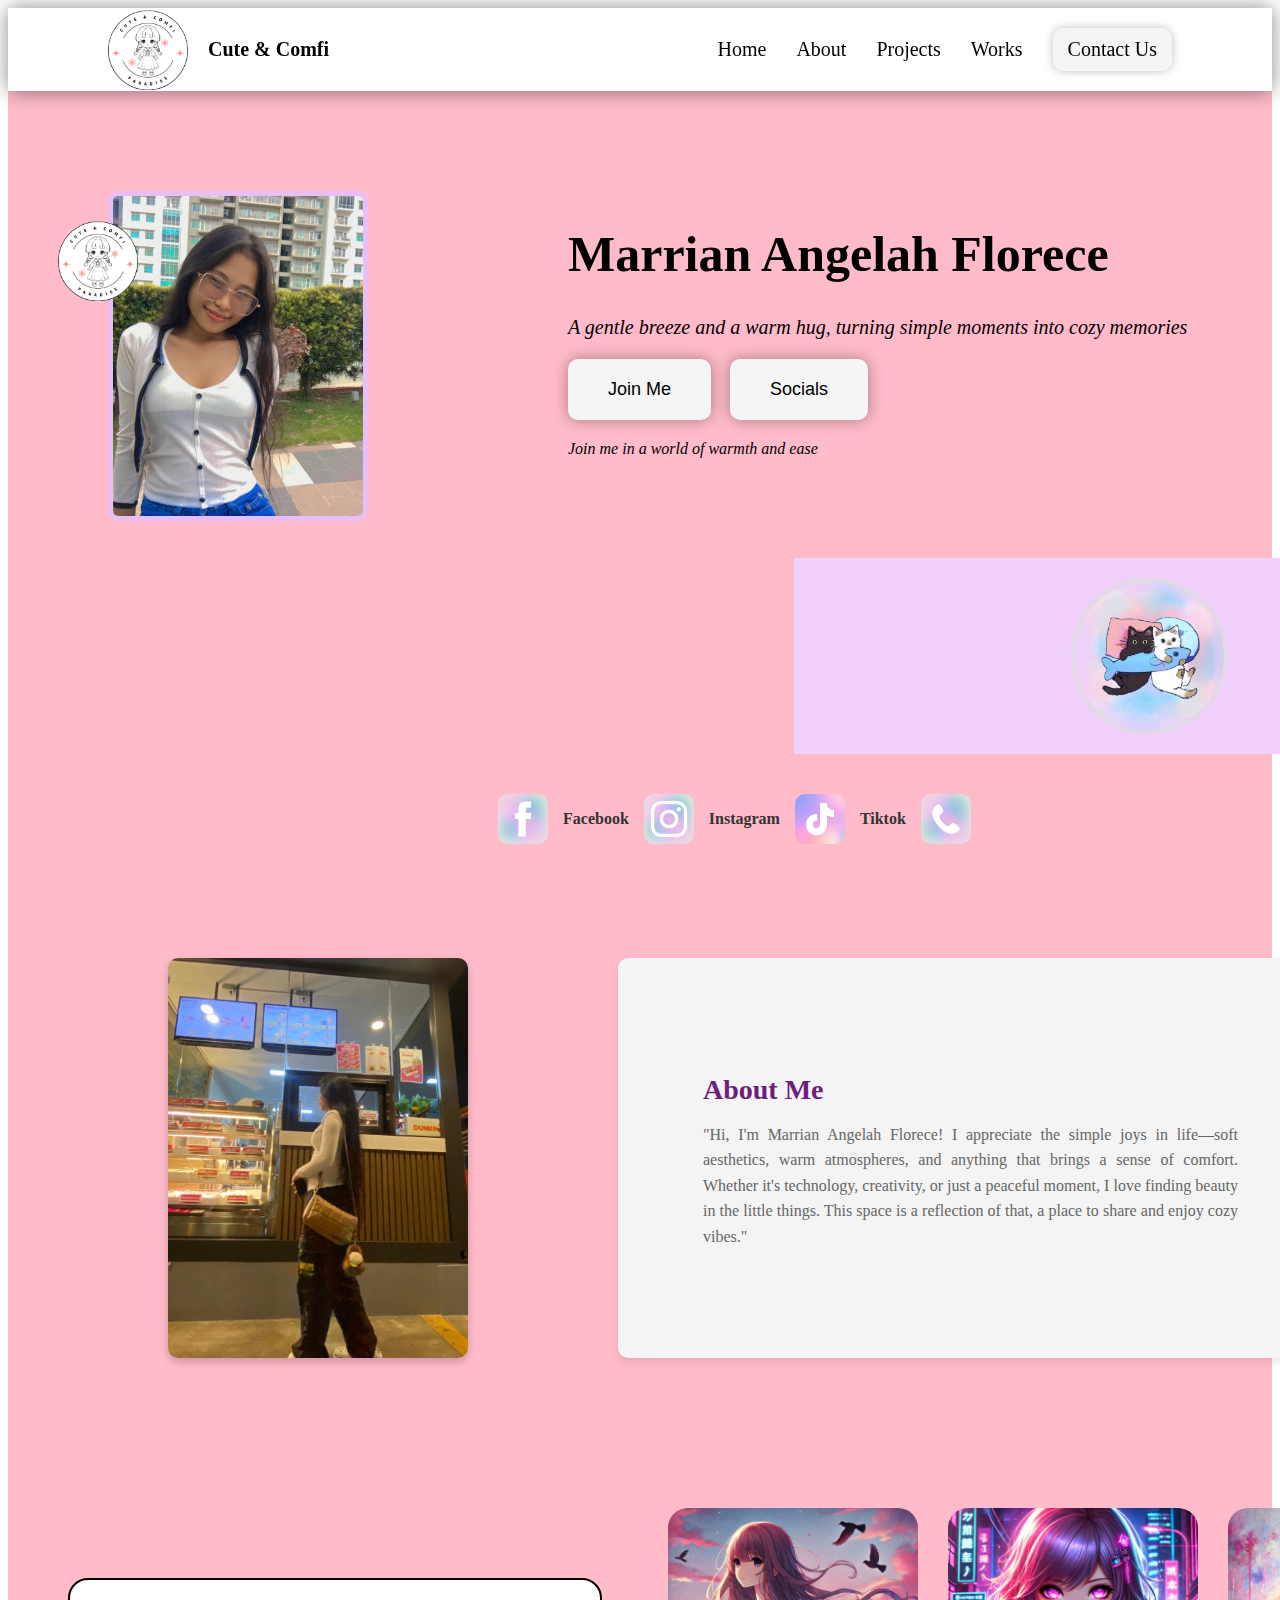
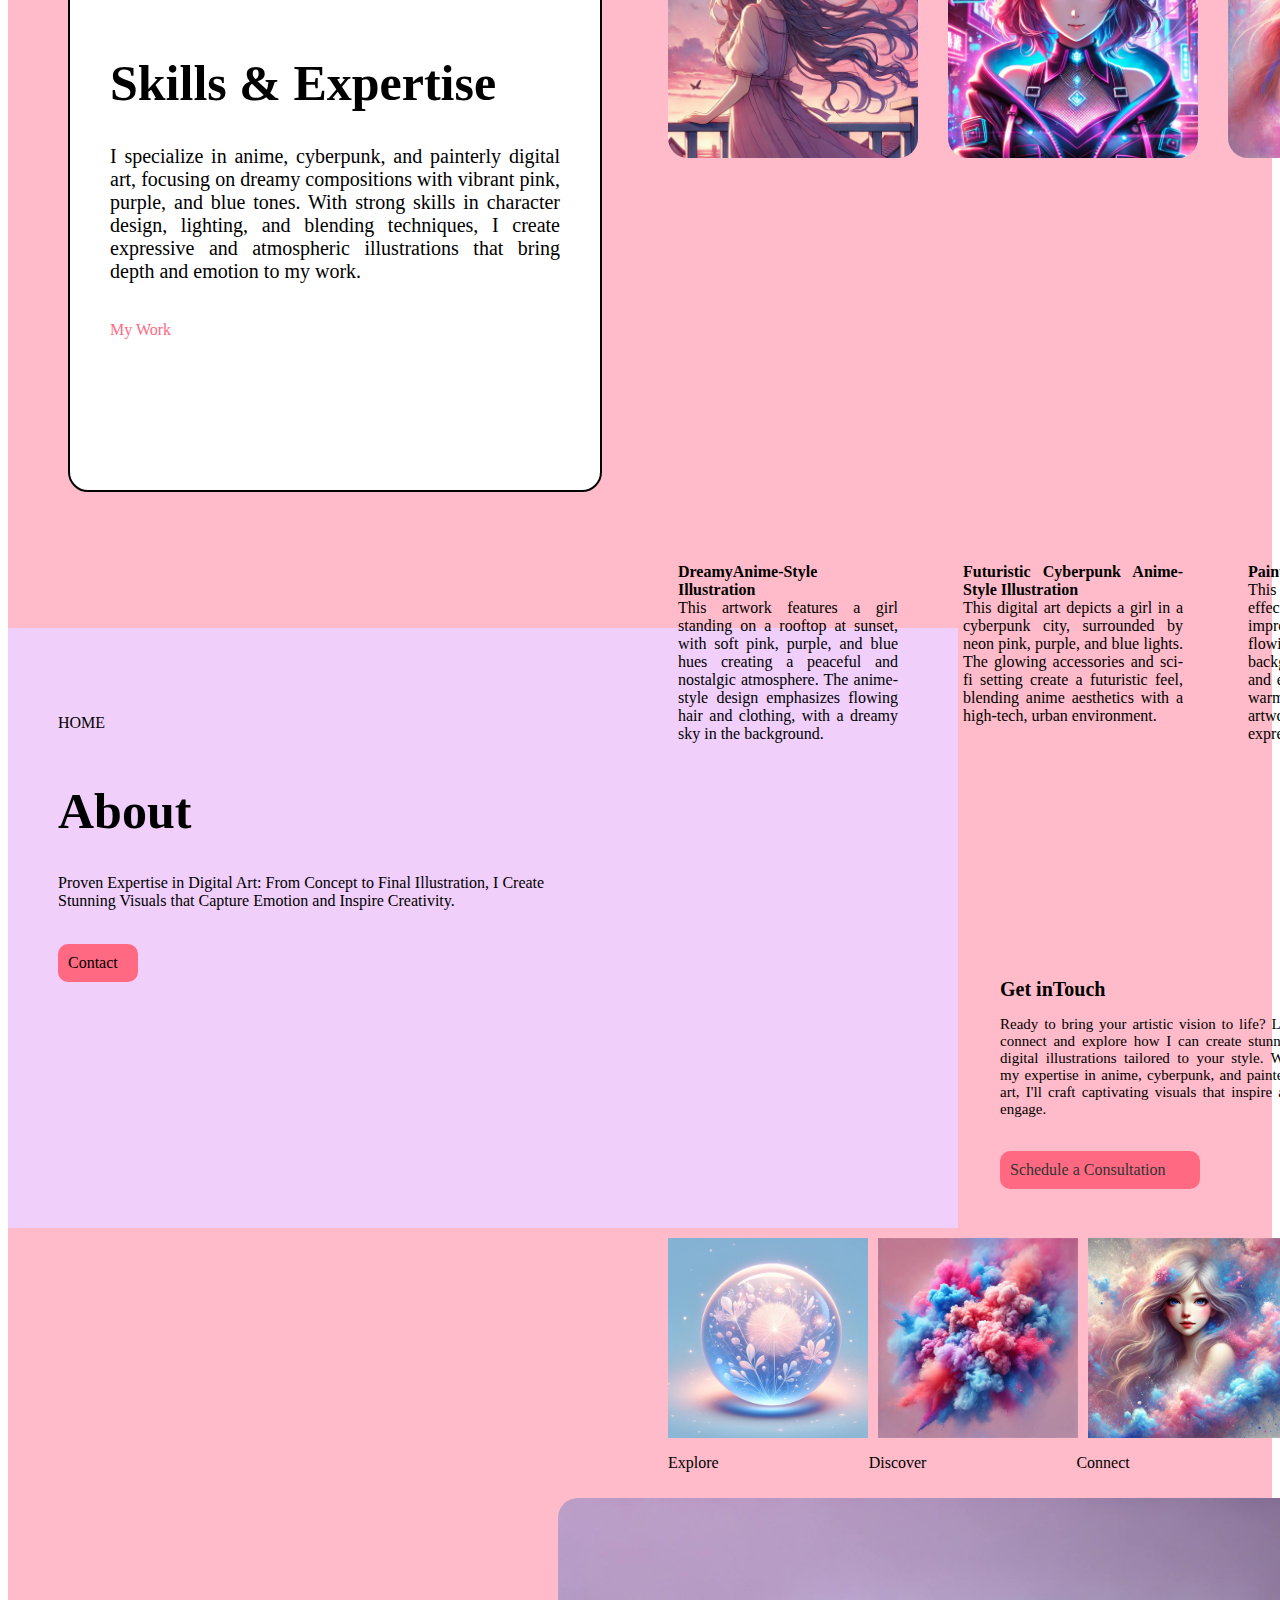
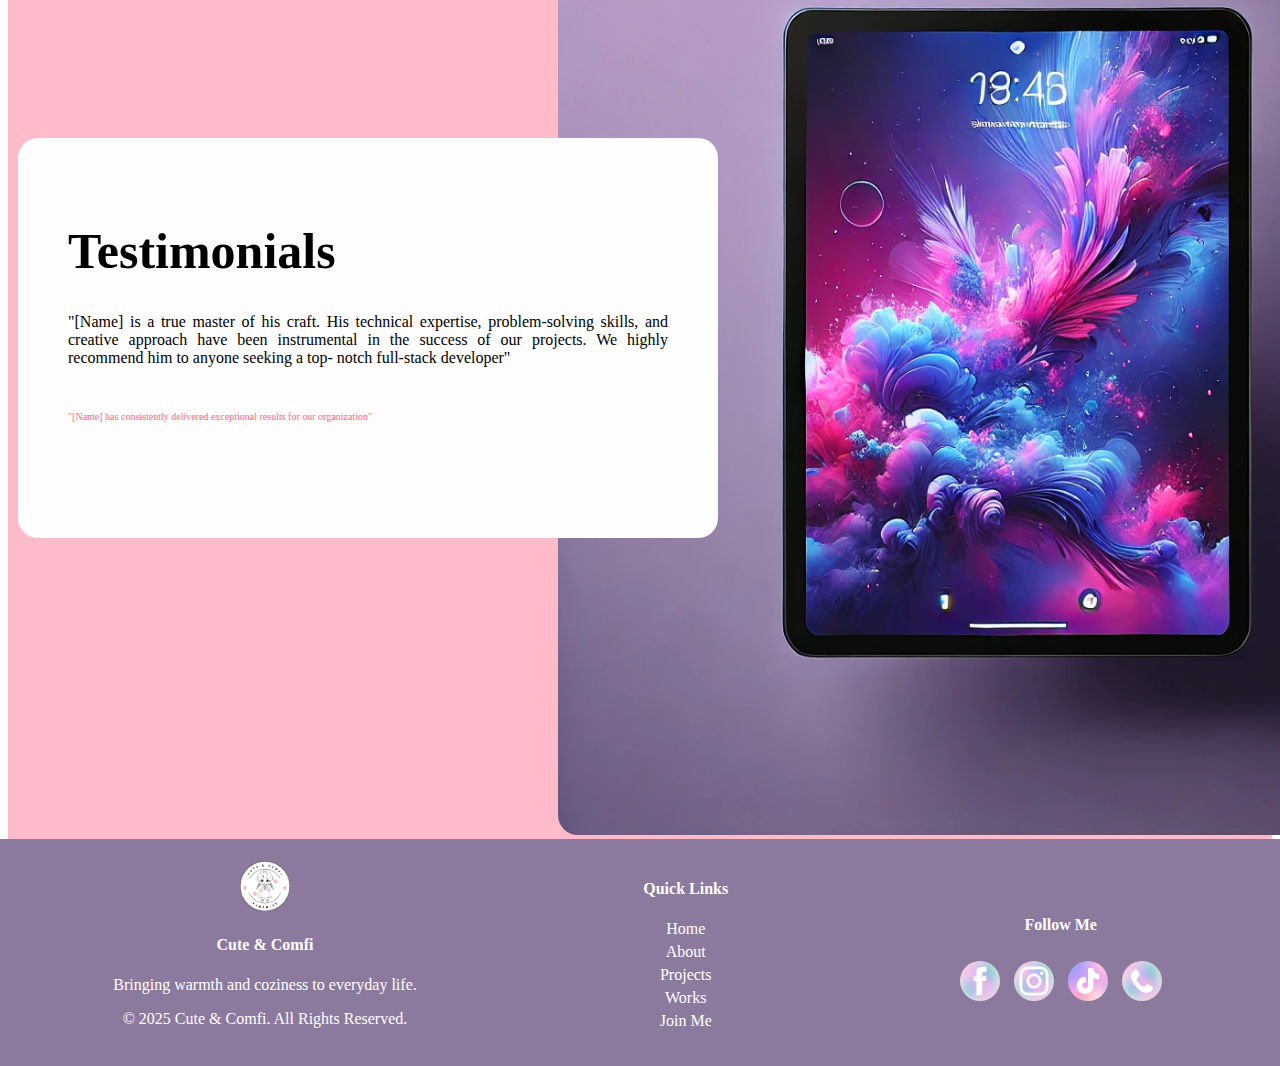
<file: index.html>
<!DOCTYPE html>
<html lang="en"> 
<head>
    <meta charset="UTF-8">
    <meta name="viewport" content="width=device-width, initial-scale=1.0">
    <title> My Profile </title>
    <link rel="stylesheet" href="css/style.css">
    <link rel="stylesheet" href="css/mobile.css">
    <link rel="stylesheet" href="css/tablet.css">
</head>


<body>
    <div class="header">
        <div  class="site-identity">
            <img src="images/cute&comfi_logo.html.png" alt="site-logo">
            <h4> Cute & Comfi </h4> 
        </div>

        <div class="menu-container">
           <ul class="nav-menu">
            <li><a href="#main-div">Home</a></li>
            <li><a href="#about-me">About</a></li>
            <li><a href="#projects">Projects</a></li>
            <li><a href="#works">Works</a></li>
            <li class="menu-btn"><a href="contact.html">Contact Us</a></li>
           </ul>
        </div>

        <div class="burger-menu-btn">
            <img src="images/menu.png" alt="" onclick="toggleMenu()">
        </div>

    </div>

     <div class="menu-container-mobile">
        <img class="close-btn" src="images/close.png" alt="" onclick="toggleMenu()">
        <ul class="nav-menu-mobile">
         <li><a href="#main-div">HOME</a></li>
         <li><a href="#about-me">ABOUT</a></li>
         <li><a href="#projects">PROJECTS</a></li>
         <li><a href="#works">WORKS</a></li>
         <li class="menu-btn"><a href="">JOIN ME</a></li>
        </ul>
     </div>


    <div id="main-div" class="marrian"> 
        <div class="marrian-img" style="position: relative;"> 
            <img class="image-border" src="images/marrian'spic.jpg" alt="marrian's image" height="320px" width="250px">
            <img class="small-img" src="images/cute&comfi_logo.html.png" alt="site-logo">
        </div>
 
    <div class="marrian-heading">
      <div>
         <h1 id="output"> Marrian Angelah Florece </h1> 
         <p class="quote"> A gentle breeze and a warm hug, turning simple moments into cozy memories </p> 
        <div class="marrian-button">
        <div class="marrian-button">
            <button style="margin-right: 15px;" id="output" onclick="showMessage()">Join Me</button>
            <button><a href="#socials"> Socials </a></button>
        </div>
        
        <script>
            function showMessage() {
                alert("Welcome to JavaScript!");
        
                let name = prompt("What is your name?");
                if (name) {
                    let likesJS = confirm("Do you like JavaScript?");
                    
                    let message = `Hello, ${name}! `;
                    message += likesJS ? "Glad you like JavaScript!" : "Hope you learn to enjoy it!";
                    
                    document.getElementById("output").innerText = message;
                }
            }
        </script>
        <p class="quote-2"> Join me in a world of warmth and ease </p>
        </div>
    </div>
    


    <div class="section-2">
        <div class="section2-div-1">
            <div style="width: 50%;"></div>
            <div class="image-cont">
                <img src="images/cutecomfypic.jpg" height="150px" width="150px" alt="comfy pic">
            </div>
    </div>

        <div class="section-2-2" id="Socials">
            <img src="images/icon-1.jpg" alt="" height="50px" width="50px">
            <p class="icon-note"> Facebook </p>
            <img src="images/icon-2.jpg" alt="" height="50px" width="50px">
            <p class="icon-note"> Instagram </p>
            <img src="images/icon-3.jpg" alt="" height="50px" width="50px">
            <p class="icon-note" > Tiktok </p>
            <img src="images/icon-4.jpg" alt="" height="50px" width="50px">
            <p class="icon-note">  </p>
        </div>
    </div>

<div id="about-me"> 
    <section class="about-section">
        <div class="about-content">
            <h2>About Me</h2>
            <p>"Hi, I'm Marrian Angelah Florece! I appreciate the simple joys in life—soft aesthetics, warm atmospheres, and anything that brings a sense of comfort. Whether it's technology, creativity, or just a peaceful moment, I love finding beauty in the little things. This space is a reflection of that, a place to share and enjoy cozy vibes."</p>
        </div>
        <div class="about-image">
            <img src="images/aboutmeimg.jpg" alt="About Me">
        </div>
    </section>

</div>

<div id="projects" class="box"> 
<div class="skills"> 
    <h1> Skills & Expertise</h1>
    <p>I specialize in anime, cyberpunk, and painterly digital art, focusing on dreamy compositions with vibrant pink, purple, and blue tones. With strong skills in character design, lighting, and blending techniques, I create expressive and atmospheric illustrations that bring depth and emotion to my work.</p>
    
    <br> 
    
    <a href="">My Work</a>
</div>
<div class="icons">
    <img class="abc" src="images/anime.jpg" alt="" height="250px" width="250px">
    <p></p>
    <img class="abc" src="images/digital.jpg" alt="" height="250px" width="250px">
    <p></p>
    <img class="abc" src="images/paint.jpg" alt="" height="250px" width="250px">
    <p></p>
</div> 


    <div class="paragraph"> 
        <p> <b> DreamyAnime-Style Illustration </b> <br> This artwork features a girl standing on a rooftop at sunset, with soft pink, purple, and blue hues creating a peaceful and nostalgic atmosphere. The anime-style design emphasizes flowing hair and clothing, with a dreamy sky in the background. </p>
        <p> <b> Futuristic Cyberpunk Anime-Style Illustration </b> <br> This digital art depicts a girl in a cyberpunk city, surrounded by neon pink, purple, and blue lights. The glowing accessories and sci-fi setting create a futuristic feel, blending anime aesthetics with a high-tech, urban environment. </p>
        <p> <b> Painting-Style Digital Art </b> <br> This piece has a soft, painterly effect, giving it a semi-realistic or impressionistic style. The girl's flowing hair blends into the pastel background, creating a dreamy and ethereal look. The lighting is warm and diffused, making the artwork feel delicate and expressive. </p>
    </div>




    <div class="home-about">

    <br>
    <br>

        <a  href="">HOME</a>
     <h1>About</h1>
     <p>Proven Expertise in Digital Art: From Concept to Final Illustration, 
        I Create Stunning Visuals that Capture Emotion and Inspire Creativity.
    </p>

    <br>

    <li class="btn"><a href="">Contact </a></li>

   

</div>
   
     <div id="works" class="float"> 
    <h1 > Get inTouch</h1>
        <p >Ready to bring your artistic vision to life? 
            Let's connect and explore how I can create 
            stunning digital illustrations tailored to 
            your style. With my expertise in anime, 
            cyberpunk, and painterly art, I'll craft 
            captivating visuals that inspire and engage.
        </p> 
        <br>
       <a href="">Schedule a Consultation</a>
    </div>

    <div class="photo">
        <img src="images/photo1.jpg" alt="" height="200px" width="200px">
        <img src="images/photo2.jpg" alt="" height="200px" width="200px">
        <img src="images/photo3.jpg" alt="" height="200px" width="200px">
        <img src="images/photo4.jpg" alt="" height="200px" width="200px">
    </div>

    <div class="photo-p">
        <p>Explore</p>
        <p>Discover</p>
        <p>Connect</p>
    </div>

    <div id="join" class="testimonial">
        <div class="test-paragraphs">
        <h1> Testimonials </h1>
        <p> "[Name] is a true master of his craft. His technical
            expertise, problem-solving skills, and creative approach
            have been instrumental in the success of our projects.
            
            We highly recommend him to anyone seeking a top-
            notch full-stack developer"</p>

            <br>

            <p class="test2">"[Name] has consistently delivered exceptional results for our organization"</p>
        </div>
        <img src="images/testimonial.jpg" alt="" height="100%" width="100%">
    </div>

    <footer id="socials" class="footer">
        <div class="footer-container">
            <div class="footer-branding">
                <img src="images/cute&comfi_logo.html.png" alt="Cute & Comfi Logo">
                <h4> Cute & Comfi </h4>
                <p>Bringing warmth and coziness to everyday life.</p>
                <p>© 2025 Cute & Comfi. All Rights Reserved.</p>
            </div>
            
            <div class="footer-links">
                <h4>Quick Links</h4>
                <ul>
                    <li><a href="#main-div">Home</a></li>
                    <li><a href="#about-me">About</a></li>
                    <li><a href="#">Projects</a></li>
                    <li><a href="#">Works</a></li>
                    <li><a href="#">Join Me</a></li>
                </ul>
            </div>
    
            <div class="footer-socials">
                <h4>Follow Me</h4>
                <div class="social-icons">
                    <a href="#"><img src="images/icon-1.jpg" alt="Facebook"></a>
                    <a href="#"><img src="images/icon-2.jpg" alt="Instagram"></a>
                    <a href="#"><img src="images/icon-3.jpg" alt="Tiktok"></a>
                    <a href="#"><img src="images/icon-4.jpg" alt="YouTube"></a>
                </div>
            </div>
        </div>
    </footer>

    <script>
        function toggleMenu(){
            document.querySelector(".menu-container-mobile").classList.toggle("active");
    
        }
    </script>
</body>
</html>
</file>
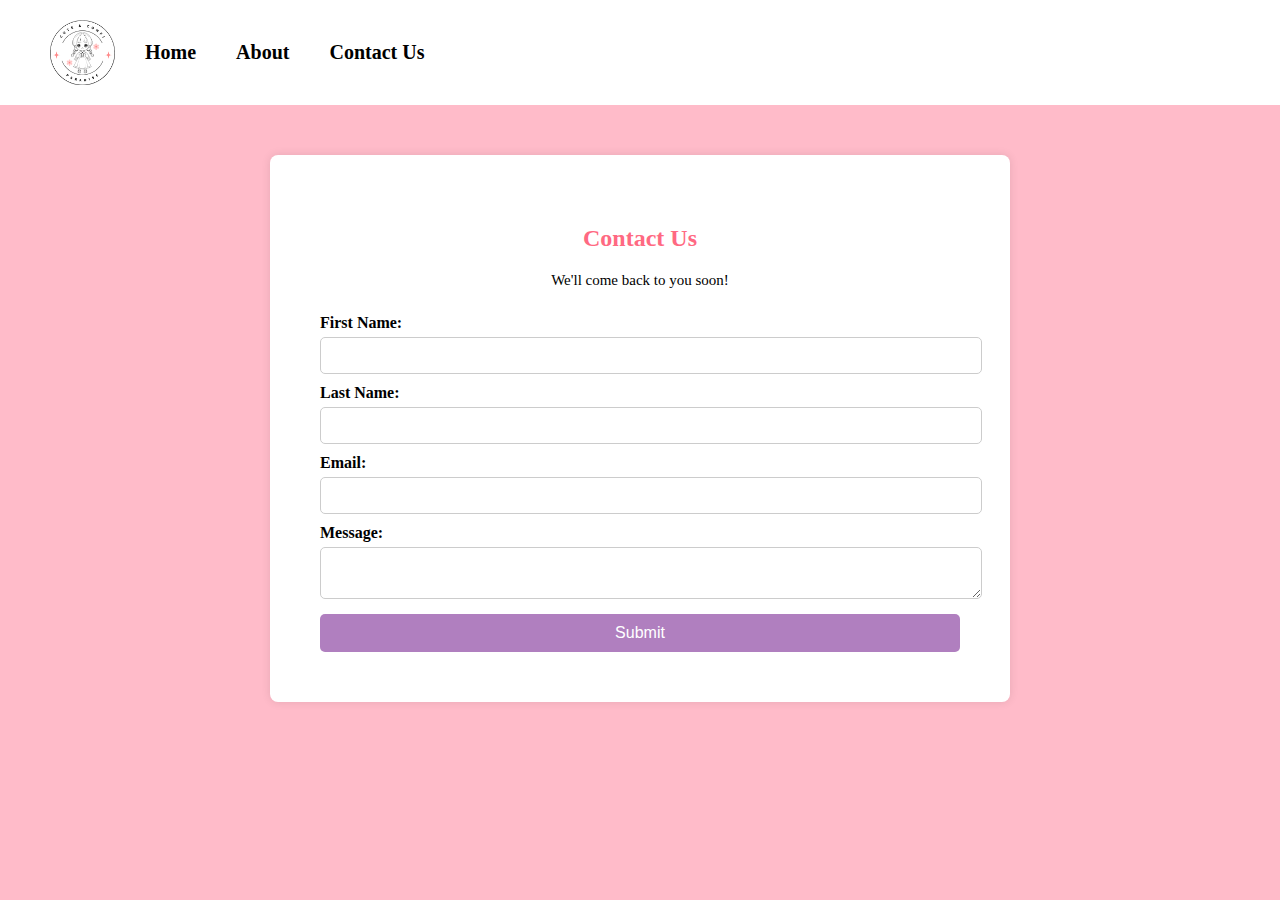
<file: contact.html>
<!DOCTYPE html>
<html lang="en">
<head>
    <meta charset="UTF-8">
    <meta name="viewport" content="width=device-width, initial-scale=1.0">
    <title>Contact Us</title>
    <link rel="stylesheet" href="css/contactstyle.css">
    <link rel="stylesheet" href="css/mobile.css">
    <link rel="stylesheet" href="css/tablet.css">
</head>
<body>
    <nav>
        <ul class="site-identity">
            <img src="images/cute&comfi_logo.html.png" alt="site-logo">
            <img src="images/menu.png" class="burger-menu-btn" alt="" onclick="toggleMenu()">
            <li class="btn"><a href="index.html">Home</a></li>
            <li class="btn"><a href="index.html">About</a></li>
            <li class="btn"><a href="contact.html">Contact Us</a></li> 
        </ul>
    </nav>

<div class="menu-container-mobile" id="menu">
    <img class="close-btn" src="images/close.png" alt="Close" onclick="toggleMenu()">
    <ul class="nav-menu-mobile">
        <li><a href="index.html">Home</a></li>
        <li><a href="index.html">About</a></li>
        <li><a href="contact.html">Contact Us</a></li>
    </ul>
</div>

    <div class="container">
        <h2>Contact Us</h2>
        <p class="form-quote"> We'll come back to you soon! </p>
        <form id="contactForm">
            <label for="firstName">First Name:</label>
            <input type="text" id="firstName" required>
            
            <label for="lastName">Last Name:</label>
            <input type="text" id="lastName" required>
            
            <label for="email">Email:</label>
            <input type="email" id="email" required>
            
            <label for="message">Message:</label>
            <textarea id="message" required></textarea>
            
            <button type="submit">Submit</button>
        </form>
        
        <div id="submittedData" class="hidden">
            <h3>Submitted Information</h3>
            <p><strong>First Name:</strong> <span id="displayFirstName"></span></p>
            <p><strong>Last Name:</strong> <span id="displayLastName"></span></p>
            <p><strong>Email:</strong> <span id="displayEmail"></span></p>
            <p><strong>Message:</strong> <span id="displayMessage"></span></p>
            <button id="backButton">Back</button>
        </div>
    </div>
    
    <script src="js/script.js"></script>
    <script src="js/menu.js"></script>
</body>
</html>
</file>
<file: css/style.css>
html{
    scroll-behavior: smooth;
    font-family: cursive;
    padding: 0;
    margin: 0;
}

.marrian{ 
    display: flex;
    gap: 200px;
    background-color: rgb(255, 187, 201);
}

.marrian-heading{
    flex-grow: 1;
 }
 
 .marrian-img{
     flex-grow: 1;
 }
 

#main-div{
    padding: 100px;
}

.burger-menu-btn{
    display: none;
}

.header{
    position: sticky;
    top: 0;
    display: flex;
    justify-content: space-between;
    align-items: center;
    padding: 0 100px;
    background-color:white;
    font-size: 20px;
    font-family: cursive;
    z-index: 9999;
    box-shadow: 0 0 20px rgba(0, 0, 0, 0.467);
}

.nav-menu{
    display: flex;
    align-items:center;
    gap: 30px;
    list-style: none;
}

.nav-menu a{
    text-decoration: none;
    color: black;
}

.nav-menu a:hover{
    color: rgb(255, 105, 130);
    text-decoration: none;
    font-weight: bold;
}

.site-identity{
    display: flex;
    align-items: center;
    gap: 20px;
}

.site-identity img{
    width: 80px;
    height: 80px;
}
.marrian-heading h1{
    font-size: 50px;
}

.marrian-button button{
    background-color:whitesmoke;
    gap: 10px 30px;
    color:black;
    border: none;
    font-size: 18px;
    padding: 20px 40px;
    box-shadow: 0 0 15px rgba(0, 0, 0, 0.353);
    border-radius: 10px;
}

.menu-container-mobile{
    display: none;
}

.marrian-button button:hover{
    background-color: #f0cffa;
}

.menu-btn{
    background-color:whitesmoke;
    padding: 10px 15px;
    box-shadow: 0 0 10px rgba(0, 0, 0, 0.259);
    border-radius: 10px;
}

.menu-btn:hover{
    background-color: rgb(255, 187, 201);
}

.menu-btn a:hover{
    color: black;
    text-decoration: none;
    font-weight: 400;
}

button a {
    text-decoration: none;
    color: inherit;
}

.small-img{
    width: 80px;
    height: 80px;
    position: absolute;
    top: 30px;
    left: -50px;
}

.quote{
    font-size: 20px;
    font-style: italic;
    font-family: cursive;
}

.quote-2{
    font-style: italic;
    font-family: cursive;
    margin-top: 20px;
}

.section-2{
    height: 400px;
    width: 100%;
}

.section2-div-1{
    display: flex;
    margin-top: 100px;
    margin-left: -130px;
}

.image-cont{
    background-color: #f0cffa;
    width: 1067px;
    display: flex;
    justify-content: center;
    align-items: center;
    padding: 20px 0;
}

.image-cont img {
    border-radius: 50%;
    object-fit: cover;
    border: 3px solid #ddd;
}

.image-border{
    border: 5px solid #e8bef5;
    border-radius: 10px;
    transition: transform 0.3s ease-in-out;
}

.image-border:hover{
    transform: scale(1.1);
}

.section-2-2{
    display: flex;
    margin-top: 10px;
    margin-left: -70px;
    padding: 30px 0;
    gap: 15px;
    flex-wrap: wrap;
}

.section-2-2 img {
    border-radius: 10px;
    transition: transform 0.3s ease-in-out;
}

.section-2-2 img:hover {
    transform: scale(1.1);
}

.section-2-2 p {
    margin: 0;
    font-weight: bold;
    color: #333;
}

.icon-note{
    display: flex;
    align-items: center;
    margin-top: 50px;
}

.about-section {
    margin-left: 50px;
    display: flex;
    align-items: center;
    justify-content: flex-start; 
    padding: 9 0;
    background-color: #f4f4f4;
    border-radius: 10px;
    box-shadow: 0 4px 8px rgba(0, 0, 0, 0.1);
    max-width: 710px; 
}

.about-content {
    margin-right: 10px;
    flex: 1;
    padding-right:80px; 
    order: 2; 
}

.about-content h2 {
    font-size: 28px;
    color: #6c1f7b;
    margin-bottom: 10px;
}

.about-content p {
    text-align: justify;
    font-size: 16px;
    color: #666;
    line-height: 1.6;
}

.about-image {
    margin-left: -450px;
    flex: 1;
    display: flex;
    justify-content: flex-start; 
    order: 1; 
  
}

.about-image img{
    width: 100%;
    max-width: 300px;
    border-radius: 10px;
    box-shadow: 0 4px 8px rgba(0, 0, 0, 0.2);
    transition: transform 0.3s ease-in-out;
}

.about-image img:hover{
    transform: scale(1.1);
}

.icons{
    height: 80vh;
    margin-top: 150px;
    gap: 15px;
    display: flex;
    margin-left: 100px;
}

.abc{
    border-radius: 20px;
}

.paragraph{
    position: absolute;
    display: flex;
    gap: 5px;
    top: 233%;
    margin-left: 80px;
    margin-top: 50px;
}

.paragraph p{
    padding-left: 30px;
    padding-right: 30px;
    width: 220px;
    gap: 10px;
    text-align: justify;
}
.skills{
    border: 2px solid black;
    border-radius: 20px;
    background-color: white;
    position: absolute;
    height: 430px;
    width: 450px;
    margin-left: -500px;
    margin-top: 70px;
    padding: 40px;
}

.skills p{
    text-align: justify;
    font-size: 20px;
}

.skills a{
    text-decoration: none;
    color: rgb(255, 105, 130);
}

.home-about{
    background-color: #f0cffa;
    width: 850px;
    height: 500px;
    padding: 50px;
    position: left;
    margin-top: 0px;
    margin-left: -560px;
    position: left;
}

.home-about a{
    color: black;
    text-decoration: none;
}

.home-about a:hover{
    text-decoration: underline;
}

.home-about h1{
    margin-top: 50px;
}

.home-about p{
    width: 500px;
    margin-top: 30px;
}

.home-about li{
    display: flex;
    background-color: rgb(255, 105, 130);
    padding: 10px;
    width: 60px;
    border-radius: 10px;
    text-align: center;
}

.float{
    position: absolute;
    top: 285%;
    margin-bottom: 500px;
    width: 500px;
    left: 1000px;
    text-decoration: none;
}

.float h1{
    font-size: 20px;
}

.float p {
    font-size: 15px;
    width: 300px;
    text-align: justify;
}

.float a{
    text-decoration: none;
    display: flex;
    background-color: rgb(255, 105, 130);
    padding: 10px;
    width: 180px;
    color: #333;
    border-radius: 10px;
}

.float a:hover{
    text-decoration: underline;
}

.photo{
    display: flex;
    gap: 10px;
    margin-top: 10px;
    margin-left: 100px;
}

.photo-p{
    display: flex;
    gap: 150px;
    margin-left: 100px;
}

.photo-p p:hover{
    color: #6c1f7b;
}

.test-paragraphs{
    background-color: #fffdfd;
    padding: 50px;
    position: absolute;
    width: 600px;
    height: 300px;
    margin-left: -550px;
    margin-top: 250px;
    text-align: justify;
    border-radius: 20px;
}

.testimonial img{
    margin-top: 10px;
    border-radius: 20px;
    margin-left: -10px;
}

.test2{
    font-size: 10px;
    color:  rgb(255, 105, 130);
}

.footer {
    width: 100%;
    justify-content: space-between;
    left: 0px;
    position: absolute;
    background-color: #8c799e;
    color: white;
    padding: 20px 0;
    text-align: center;
}

.footer-container {
    display: flex;
    justify-content: space-around;
    align-items: center;
    flex-wrap: wrap;
}

.footer-branding img {
    height: 50px;
}

.footer-links ul {
    list-style: none;
    padding: 0;
}

.footer-links ul li {
    margin: 5px 0;
}

.footer-links ul li a {
    color: white;
    text-decoration: none;
}

.footer-socials .social-icons a img {
    width: 40px;
    margin: 5px;
    border-radius: 50%;
}
</file>
<file: css/mobile.css>
@media screen and (max-width: 768px) {
    .menu-container{
        display: none;
    }

    .header{
        padding: 0 20px;
        width: 100%;
    }


    .burger-menu-btn{
        display: flex;
        margin-right: 30px;
    }
    
    .burger-menu-btn img{
        width: 30px;
    }


    .close-btn{
        width: 50px;
        height: 50px;
        margin-top: 5px;
        margin-left: 5px;
    }
    
    .menu-container-mobile{
        background-color: rgba(255, 255, 255, 0.925);
        padding: 30px;
        width: 300px;
        height: 100vh;
        display: none;
        flex-direction: column;
        position: fixed;
        top: 0;
        right: 0;
        z-index: 9999;
    }

    .menu-container-mobile.active{
        display: flex;
        transition: all ease-in-out;
    }

    .nav-menu-mobile{
        display: flex;
        flex-direction: column;
        align-items:center;
        gap: 30px;
        list-style: none;
        padding: 0;
        transition: all ease-in-out;
    }
}
</file>
<file: css/tablet.css>
@media screen and (min-width: 768px) and (max-width: 1024px) {
    .header{
        padding: 0 40px;
        width: 100%;
    }
}
</file>
<file: css/contactstyle.css>
body {
    font-family: cursive;
    margin: 0;
    padding: 0;
    background-color: rgb(255, 187, 201);
}

nav {
    background-color: rgb(255, 255, 255);
    padding: 20px 0;
    text-align: center;
}

.site-identity {
    display: flex;
    align-items: center;
    gap: 20px;
    margin-left: 50px;
}

.site-identity img {
    width: 65px;
    height: 65px;
}

.burger-menu-btn {
    display: none;
    width: 25px;
    height: 25px;
    cursor: pointer;
}

.menu-container-mobile {
    position: fixed;
    top: 10px;
    right: -250px; 
    width: 250px;
    height: 100vh;
    background: rgba(0, 0, 0, 0.9);
    display: flex;
    flex-direction: column;
    justify-content: center;
    align-items: center;
    transition: right 0.3s ease-in-out;
}

.menu-container-mobile.active {
    right: 0; 
}

.menu-container-mobile.active .btn {
    display: block; 
    text-align: center;
    margin: 10px 0;
}

.nav-menu-mobile {
    list-style: none;
    padding: 0;
    margin: 0;
    text-align: center;
}

.nav-menu-mobile li {
    margin: 20px 0;
}

.nav-menu-mobile li a {
    color: rgb(176, 127, 191) !important; 
    font-size: 20px; 
    font-weight: bold;
    text-decoration: none;
}

.nav-menu-mobile li a:hover{
    text-decoration: underline;
}

.nav-menu-mobile a {
    color: white;
    font-size: 18px;
    text-decoration: none;
}

.close-btn {
    width: 50px;
    height: 50px;
    cursor: pointer;
    position: absolute;
    top: 20px;
    left: 20px;
}

nav ul {
    list-style: none;
    padding: 0;
    margin: 0;
}

nav ul li {
    display: inline;
    margin: 0 10px;
}

nav ul li a {
    color: rgb(0, 0, 0);
    text-decoration: none;
    font-weight: bold;
    font-size: 20px;
}

nav ul li a:hover {
    color: rgb(255, 105, 130);
}

.container {
    width: 50%;
    margin: 50px auto;
    background: white;
    padding: 50px;
    box-shadow: 0 0 10px rgba(0, 0, 0, 0.1);
    border-radius: 8px;
}

h2, h3 {
    text-align: center;
    color: rgb(255, 105, 130);
}

form {
    display: flex;
    flex-direction: column;
}

.form-quote{
    text-align: center;
    font-size: 15px;
}

label {
    margin-top: 10px;
    font-weight: bold;
}

input, textarea {
    padding: 10px;
    margin-top: 5px;
    border: 1px solid #ccc;
    border-radius: 5px;
    width: 100%;
}

button {
    margin-top: 15px;
    padding: 10px;
    background-color: rgb(176, 127, 191);
    color: white;
    border: none;
    border-radius: 5px;
    cursor: pointer;
    font-size: 16px;
}

button:hover {
    background-color: rgb(224, 180, 237);
}

.hidden {
    display: none;
}

@media (max-width: 768px) {
    .container {
        width: 90%;
        padding: 20px;
    }

    .burger-menu-btn {
        display: block;
    }

    .site-identity {
        display: flex;
        align-items: center;
        justify-content: space-between;
    }

    .btn {
        display: none;
    }
}

@media (max-width: 480px) {
    .container {
        width: 95%;
        padding: 15px;
    }

    input, textarea, button {
        font-size: 14px;
        padding: 8px;
    }
}
</file>
